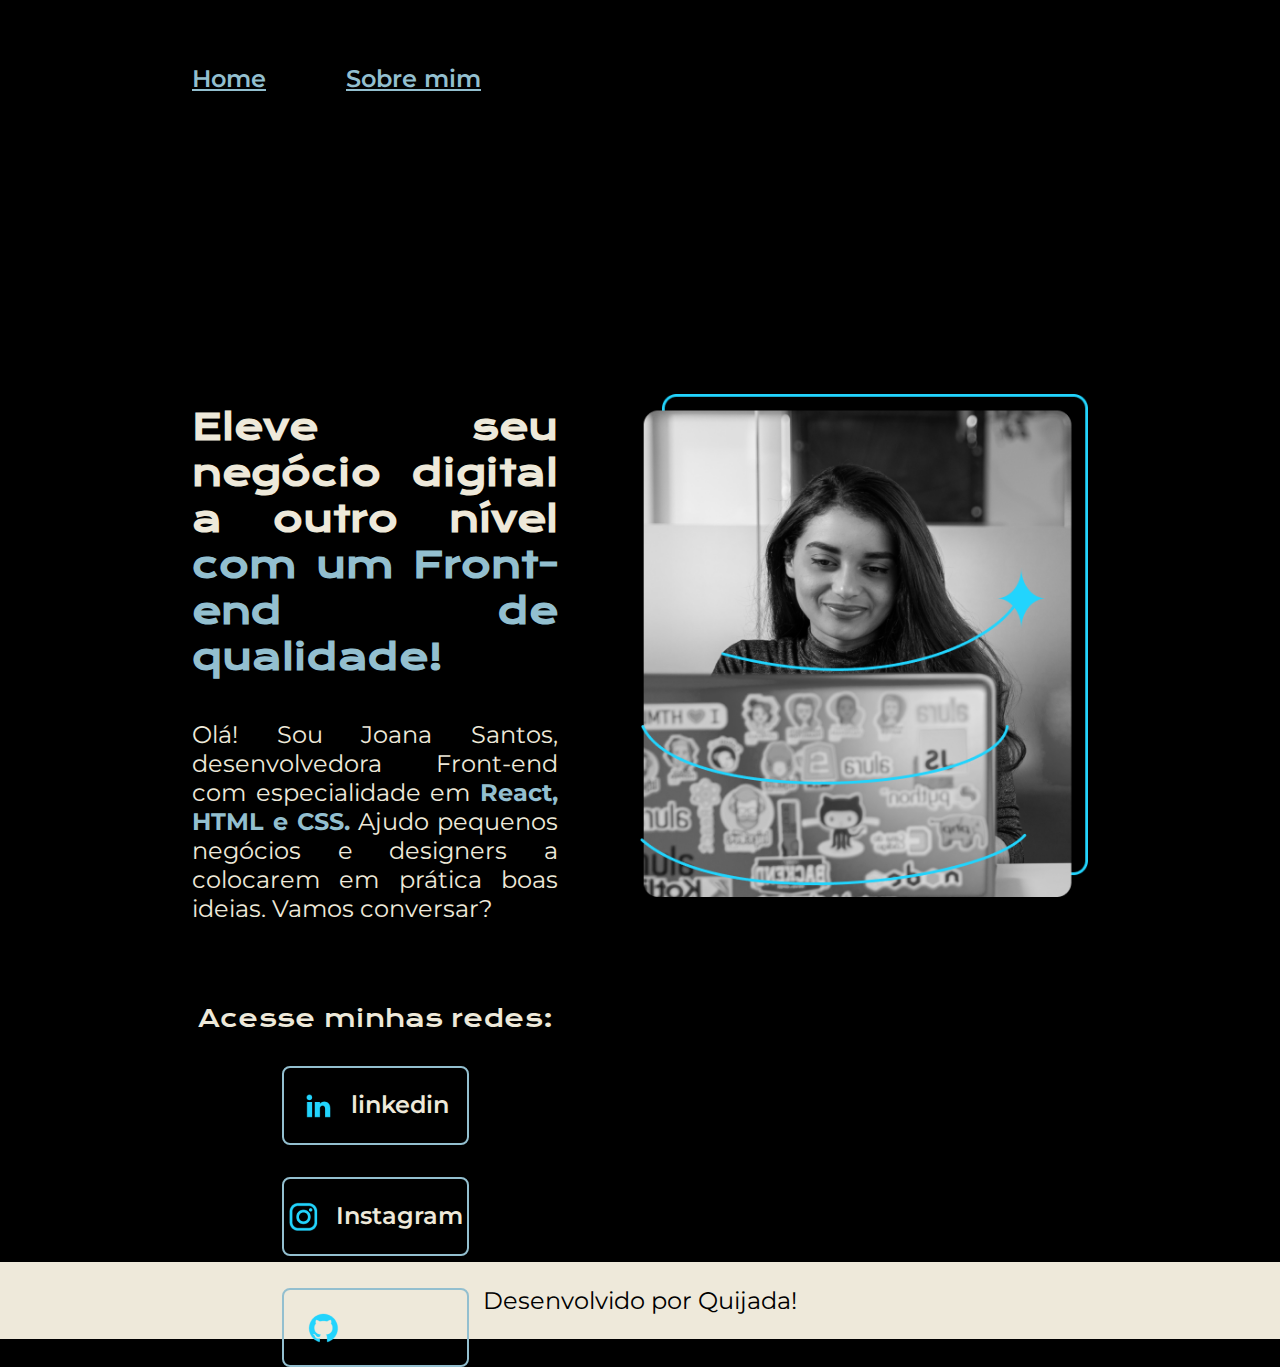
<file: index.html>
<!DOCTYPE html>
<html lang="pt-br">
<head>
    <meta charset="UTF-8">
    <meta http-equiv="X-UA-Compatible" content="IE=edge">
    <meta name="viewport" content="width=device-width, initial-scale=1.0">
    <title>Portfólio</title>
    <link rel="stylesheet" href="style.css">
</head>

<body>
    <header class="cabecalho">
        <nav class="cabecalho__menu">
            <a class="cabecalho__menu__link" href="index.html">Home</a>
            <a class="cabecalho__menu__link" href="sobremim.html">Sobre mim</a>
        </nav>
    </header>

    <main class="apresentacao">
            <section class="apresentacao__conteudo">
                <h1 class="apresentacao__conteudo__titulo">Eleve seu negócio digital a outro nível <strong class="titulo-destaque">com um Front-end de qualidade!</strong></h1>

                <p class="apresentacao__conteudo__texto">Olá! Sou Joana Santos, desenvolvedora Front-end com especialidade em <strong class="titulo-destaque">React, HTML e CSS.</strong> Ajudo pequenos negócios e designers a colocarem em prática boas ideias. Vamos conversar?</p>

                <div class="apresentacao__links">
                    <h2 class="apresentacao__links_titulo">Acesse minhas redes:</h2>

                    <a class="apresentacao__links__link" href="https://www.linkedin.com/in/gustavo-cerdeira/">
                        <img src="Assets/linkedin.png">
                        linkedin
                    </a>

                    <a class="apresentacao__links__link" href="https://www.instagram.com/gustavocerdeira/">
                        <img src="Assets/instagram.png">
                        Instagram
                    </a>
                    <a class="apresentacao__links__link" href="https://github.com/Ceerdas">
                        <img src="Assets/github.png">
                        GitHub
                    </a>
                </div>

            </section>

        <img class="apresentacao__imagem" src="Assets/fotojoana.png">
    </main>

    <footer class="rodape">
        <p>Desenvolvido por Quijada!</p>
    </footer>
</body>

</html>
</file>
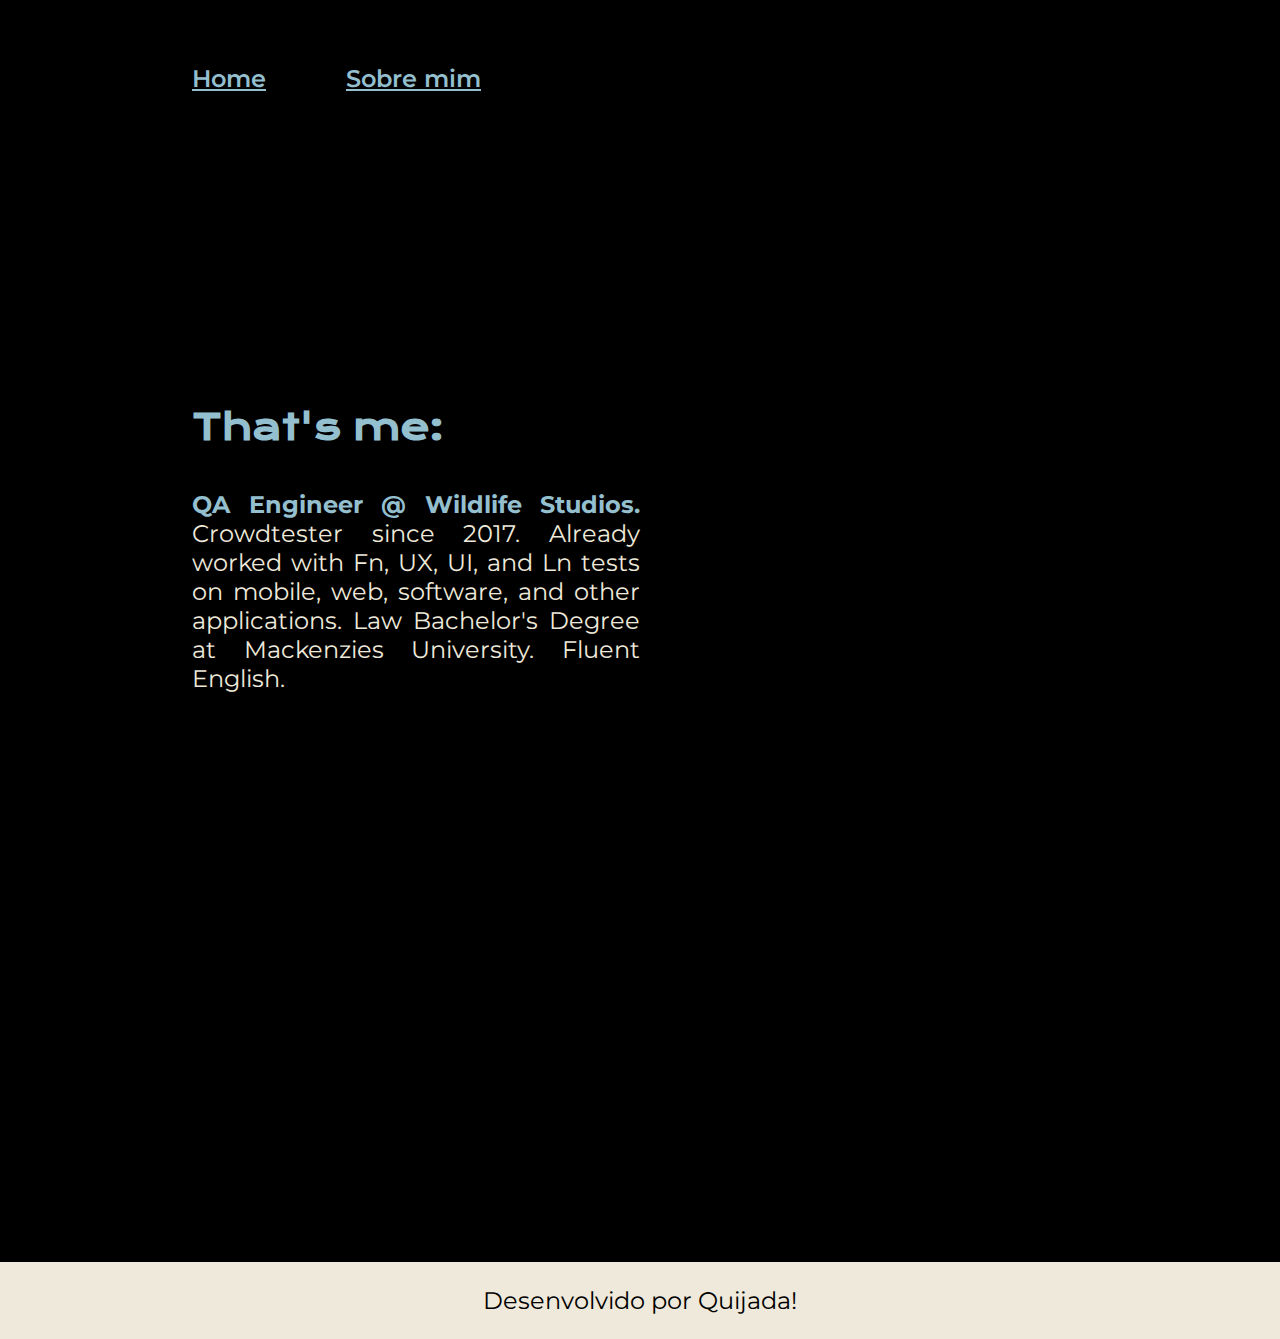
<file: sobremim.html>
<!DOCTYPE html>
<html lang="en">
<head>
    <meta charset="UTF-8">
    <meta http-equiv="X-UA-Compatible" content="IE=edge">
    <meta name="viewport" content="width=device-width, initial-scale=1.0">
    <title>Sobre mim</title>
    <link rel="stylesheet" href="style.css">
</head>
<body>
    <header class="cabecalho">
        <nav class="cabecalho__menu">
            <a class="cabecalho__menu__link" href="index.html">Home</a>
            <a class="cabecalho__menu__link" href="sobremim.html">Sobre mim</a>
        </nav>
    </header>

    <main class="apresentacao">
        <section class="apresentacao__conteudo">
            <h1 class="apresentacao__conteudo__titulo"><strong class="titulo-destaque">That's me:</strong></h1>

            <p class="apresentacao__conteudo__texto"><strong class="titulo-destaque">QA Engineer @ Wildlife Studios.</strong> Crowdtester since 2017. Already worked with Fn, UX, UI, and Ln tests on mobile, web, software, and other applications. Law Bachelor's Degree at Mackenzies University. Fluent English.</p>
        </section>
    </main>

    <footer class="rodape">
        <p>Desenvolvido por Quijada!</p>
    </footer>
</body>
</html>
</file>
<file: style.css>
@import url('https://fonts.googleapis.com/css2?family=Krona+One&display=swap');
@import url('https://fonts.googleapis.com/css2?family=Montserrat&display=swap');
@import url('https://fonts.googleapis.com/css2?family=Montserrat:wght@600&display=swap');

:root {
    --cor-primaria: #000000;
    --cor-secundaria: #EEE9DA;
    --cor-terciaria: #93BFCF;
    --cor-hover: #BDCDD6;

    --fonte-princial: 'Krona One', sans-serif;
    --fonte-secundaria: 'Montserrat', sans-serif;

    --fonte-size-basico: 1.5rem;
    --fonte-size-titulo: 2.25rem;
}

*{
    margin: 0;
    padding: 0;
}

body {
    box-sizing: border-box;
    background-color: var(--cor-primaria);
    color: var(--cor-secundaria);
}

.titulo-destaque {
    color: var(--cor-terciaria);
}

.cabecalho {
    padding: 5% 0% 0% 15%;
    display: flex;
    }
    
    .cabecalho__menu {
        display: flex;
        gap: 80px;
    }
    
    .cabecalho__menu__link {
        font-family: var(--fonte-secundaria);
        font-weight: 600;
        font-size: var(--fonte-size-basico);
        color: var(--cor-terciaria);
    }

.apresentacao {
    display: flex;
    align-items: center;
    justify-content: space-between;
    padding: 8% 15%;
    gap: 82px;
    min-height: 100vh;
}

.apresentacao__conteudo {
    display: flex;
    flex-direction: column;
    gap: 40px;
    width: 50%;
    height: 482px;
}

.apresentacao__conteudo__titulo{
    font-size: var(--fonte-size-titulo);
    font-family: var(--fonte-princial);
    text-align: justify;
}

.apresentacao__conteudo__texto{
    font-size: var(--fonte-size-basico);
    font-family: var(--fonte-secundaria);
    text-align: justify;
    position: relative;
    padding-bottom: 2.5rem;
}

.apresentacao__links{
    display: flex;
    flex-direction: column;
    justify-content: space-between;
    align-items: center;
    gap: 32px;
}
.apresentacao__links_titulo {
    font-family: var(--fonte-princial);
    font-weight: 400;
    font-size: var(--fonte-size-basico);
}

.apresentacao__links__link{
    display: flex;
    border: 2px solid var(--cor-terciaria);
    width: 50%;
    text-align: center;
    border-radius: 8px;
    gap: 16px;
    font-size: var(--fonte-size-basico);
    padding: 21.5px 0px;
    color: var(--cor-secundaria);
    font-family: var(--fonte-secundaria);
    font-weight: 600;
    text-decoration: none;
    justify-content:  center;
    gap: 16px;
}

.apresentacao__links__link:hover {
    background-color: var(--cor-hover);
}

.apresentacao__imagem{
    width: 50%;
}

.rodape {
    color: var(--cor-primaria);
    background-color: var(--cor-secundaria);
    text-align: center;
    padding: 24px;
    font-family: var(--fonte-secundaria);
    font-weight: 400;
    font-size: var(--fonte-size-basico);
    margin-top: 5%;
}

@media (max-width: 1200px) {
    
    .cabecalho{
        padding: 10%;
    }

    .cabecalho__menu{
        justify-content: center;
    }
    
    .apresentacao {
        flex-direction: column-reverse;
        padding: 5%;
    }

    .apresentacao__conteudo{
        width: auto;
    }
}
</file>
